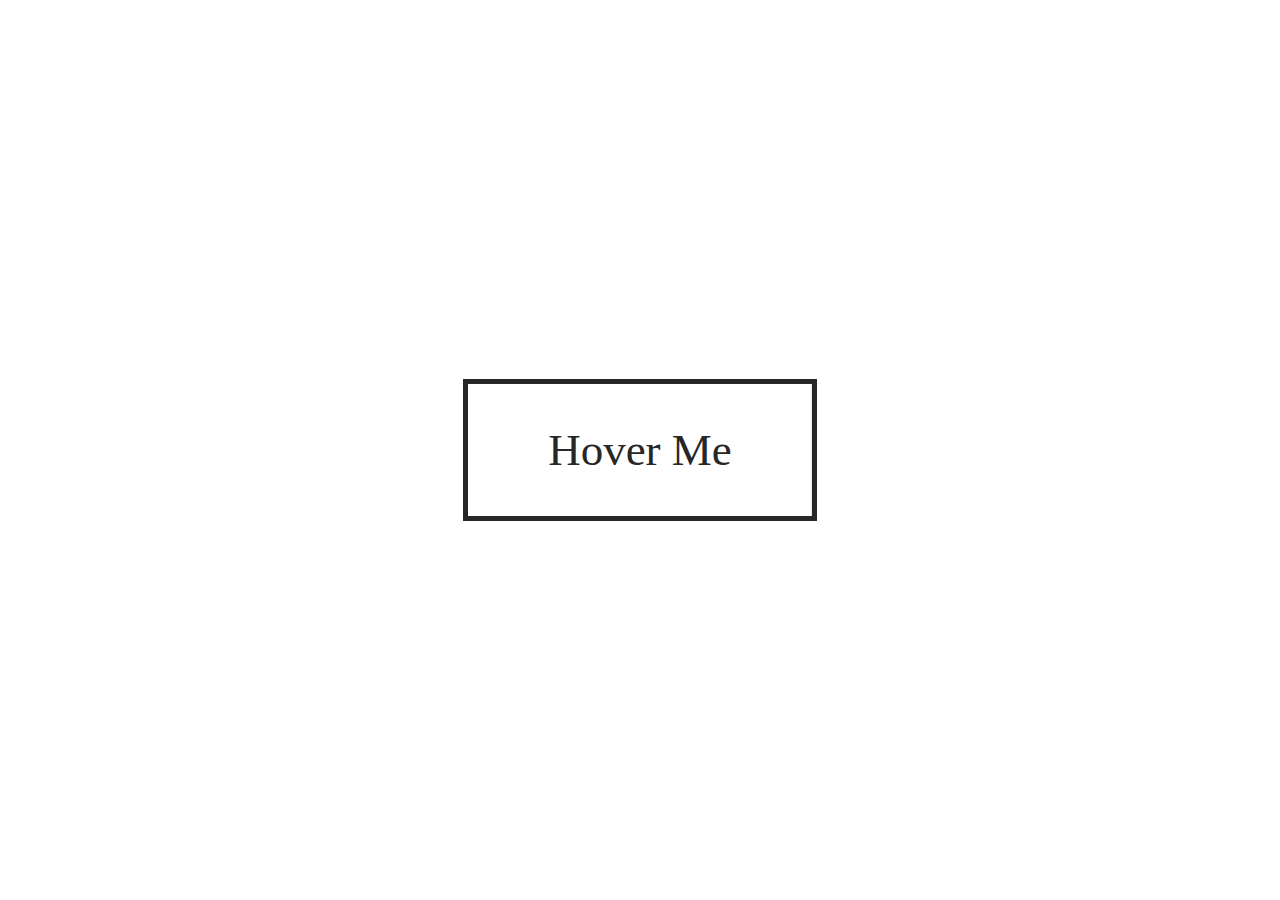
<file: Button-Hover-Effect-1/index.html>
<!DOCTYPE html>
<html lang="en">
  <head>
    <meta charset="UTF-8" />
    <meta name="viewport" content="width=device-width, initial-scale=1.0" />
    <title>Document</title>
    <link rel="stylesheet" href="style.css" />
  </head>
  <body>
    <a href="">Hover Me</a>
  </body>
</html>
</file>
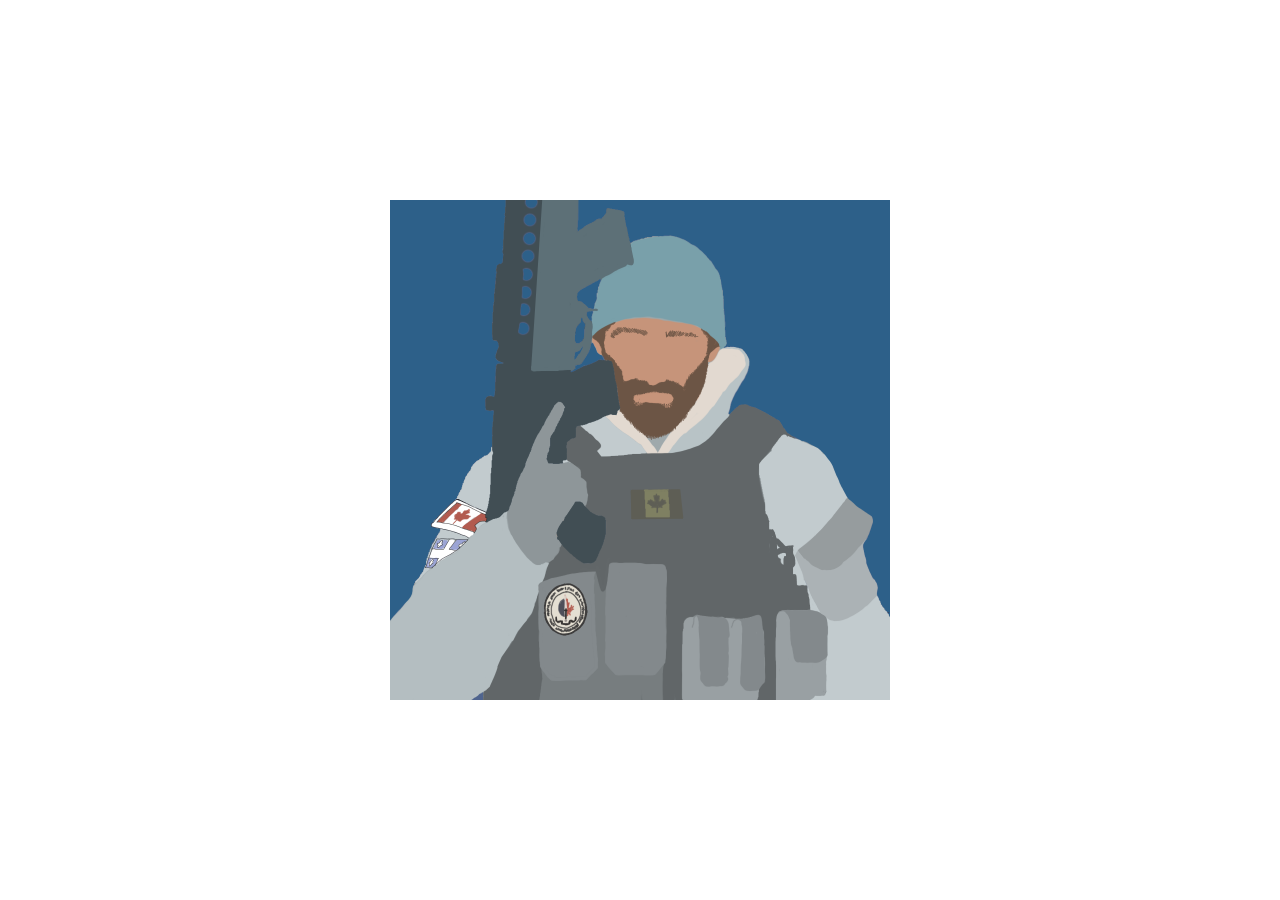
<file: image-Hover-Effect-1/index.html>
<!DOCTYPE html>
<html lang="en">
  <head>
    <meta charset="UTF-8" />
    <meta name="viewport" content="width=device-width, initial-scale=1.0" />
    <title>Document</title>
    <link rel="stylesheet" href="style.css" />
  </head>
  <body>
    <div class="container">
      <img src="image.png" alt="" />
      <div class="caption">
        <h1>Lorem, ipsum dolor.</h1>
        <p>Lorem ipsum dolor sit amet.</p>
      </div>
    </div>
  </body>
</html>
</file>
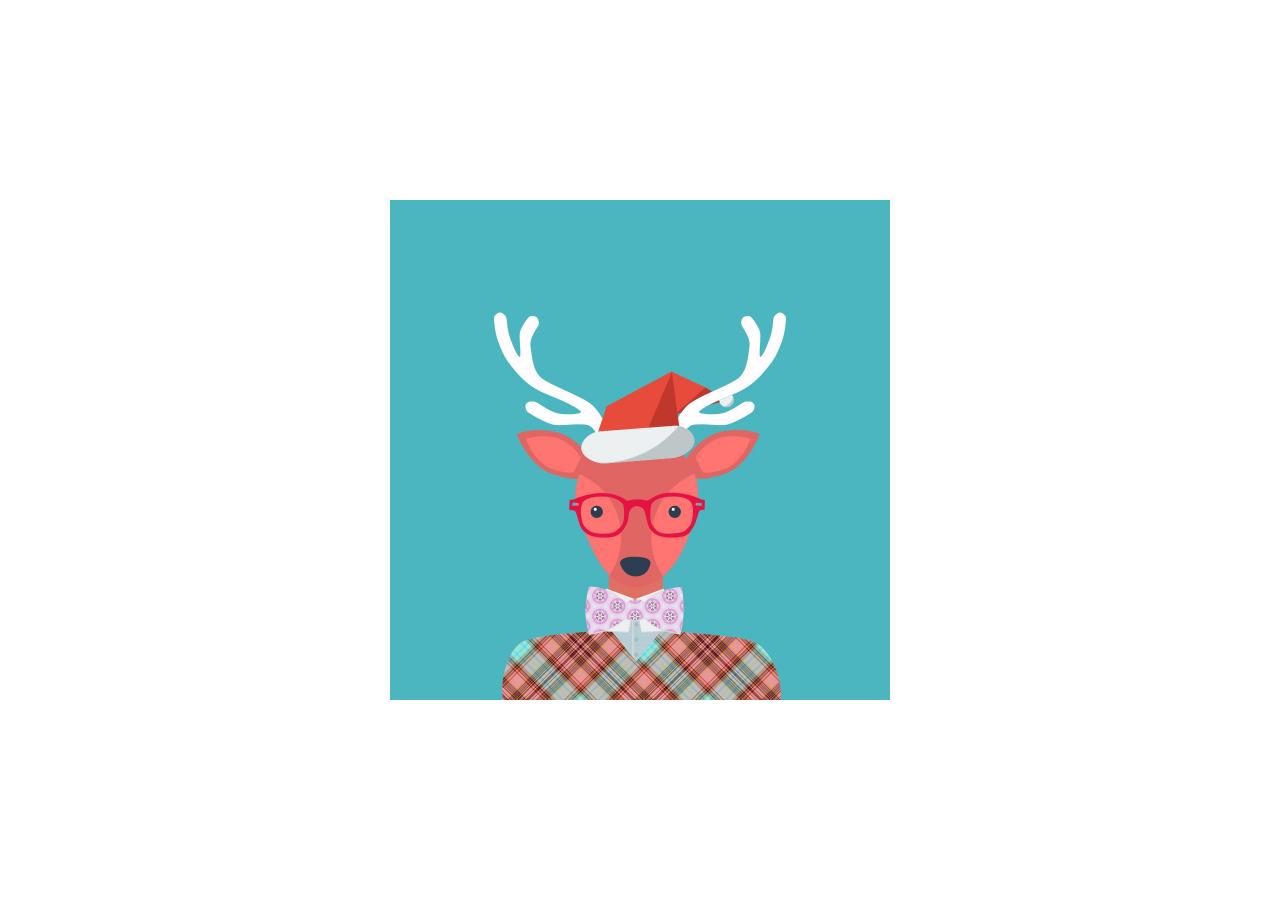
<file: Image-Hover-Effect-4/index.html>
<!DOCTYPE html>
<html lang="en">
  <head>
    <meta charset="UTF-8" />
    <meta name="viewport" content="width=device-width, initial-scale=1.0" />
    <title>Document</title>
    <link rel="stylesheet" href="style.css" />
  </head>
  <body>
    <div class="container">
      <img src="image.jpg" alt="" />
      <div class="caption">
        <h1>Lorem, ipsum dolor.</h1>
        <p>Lorem ipsum dolor sit amet.</p>
      </div>
    </div>
  </body>
</html>
</file>
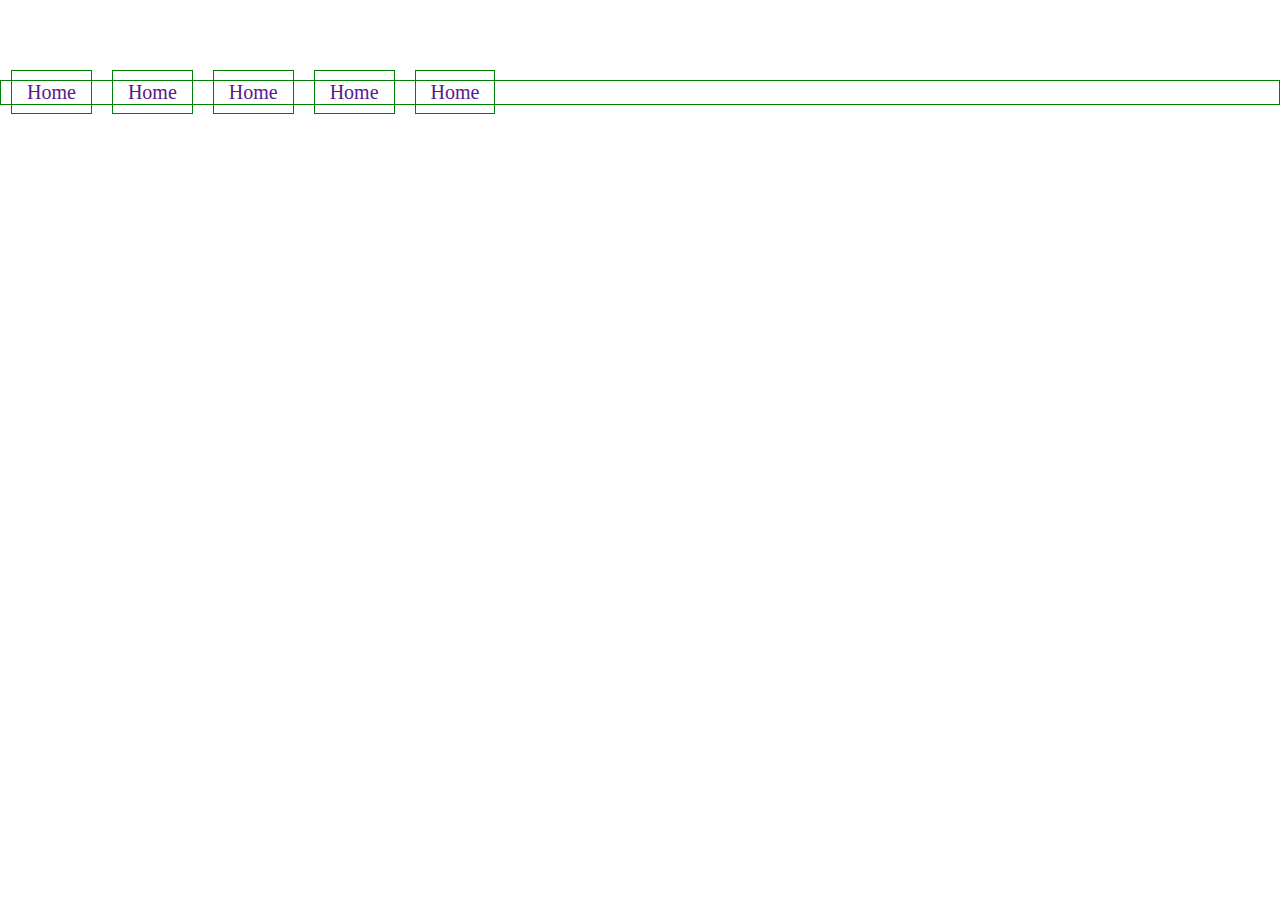
<file: Menu-Hover-Effect-2/index.html>
<!DOCTYPE html>
<html lang="en">
  <head>
    <meta charset="UTF-8" />
    <meta name="viewport" content="width=device-width, initial-scale=1.0" />
    <title>Document</title>
    <link rel="stylesheet" href="style.css" />
  </head>
  <body>
    <div class="container">
      <ul class="nav">
        <li class="nav-item"><a href="">Home</a></li>
        <li class="nav-item"><a href="">Home</a></li>
        <li class="nav-item"><a href="">Home</a></li>
        <li class="nav-item"><a href="">Home</a></li>
        <li class="nav-item"><a href="">Home</a></li>
      </ul>
    </div>
  </body>
</html>
</file>
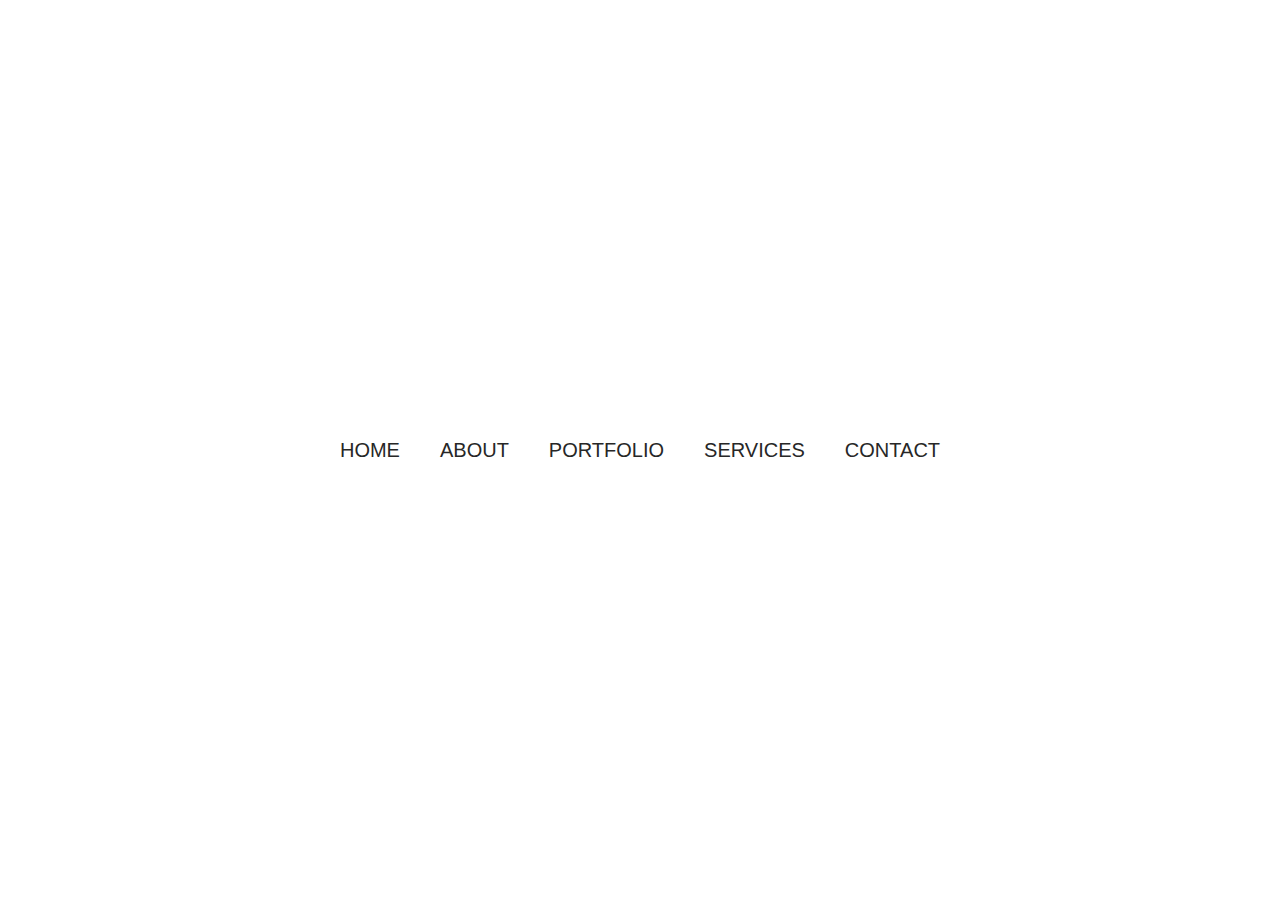
<file: New fomenu hover effect with css transitions/index.htm>
<!DOCTYPE html>
<html lang="en-US">
    
<head>
    <meta charset="UTF-8">
    <meta name="viewport" content="width=device-width, initial-scale=1">
    <title>CSS animatin, transitions and transforms</title>
                
    <!-- OUR STYLESHEET -->
    <link rel="stylesheet" href="style.css" type="text/css" media="all">

    <!-- FONT ِAWESOME -->
    <link rel="stylesheet" href="https://use.fontawesome.com/releases/v5.4.2/css/all.css" integrity="sha384-/rXc/GQVaYpyDdyxK+ecHPVYJSN9bmVFBvjA/9eOB+pb3F2w2N6fc5qB9Ew5yIns" crossorigin="anonymous">

   
</head>

<body>

	<ul>
		<li><a href="#">home</a></li>
		<li><a href="#">about</a></li>
		<li><a href="#">portfolio</a></li>
		<li><a href="#">services</a></li>
		<li><a href="#">contact</a></li>
	</ul>

</body>
</html>
</file>
<file: Button-Hover-Effect-1/style.css>
*,
*::before,
*::after {
  margin: 0;
  padding: 0;
  box-sizing: border-box;
}
body {
  height: 100vh;
  display: grid;
  place-items: center;
}
a {
  text-decoration: none;
  color: #272727;
  border: 5px solid #272727;
  padding: 40px 80px;
  font-size: 45px;
  position: relative;
  overflow: hidden;
}
a::before {
  content: '';
  position: absolute;
  width: 100%;
  height: 100%;
  background-color: aqua;
  left: 0;
  top: 0;
  transform: rotate(90deg);
  transform-origin: bottom right;
  z-index: -1;
  transition: transform 0.8s;
}
a:hover::before {
  transform: rotate(0);
}
</file>
<file: image-Hover-Effect-1/style.css>
*,
*::before,
*::after {
  padding: 0;
  margin: 0;
  box-sizing: border-box;
}

img {
  width: 100%;
  max-width: 100%;
}
body {
  height: 100vh;
  display: grid;
  place-items: center;
}
.container {
  width: 500px;
  height: 500px;
  position: relative;
  overflow: hidden;
}

.container img {
  transition: all 0.5s;
}
.caption {
  position: absolute;
  top: 0;
  left: 0;
  width: 100%;
  height: 100%;
  display: grid;
  justify-content: center;
  align-content: center;
  opacity: 0;
  background: rgba(0, 0, 0, 0);
  transition: all 0.5s;
}

.container:hover .caption {
  opacity: 1;
  background: rgba(0, 0, 0, 0.5);
}
.container:hover img {
  transform: scale(1.3) rotate(15deg);
}
</file>
<file: Image-Hover-Effect-4/style.css>
*,
*::before,
*::after {
  padding: 0;
  margin: 0;
  box-sizing: border-box;
}

img {
  width: 100%;
  max-width: 100%;
}
body {
  height: 100vh;
  display: grid;
  place-items: center;
}
.container {
  width: 500px;
  height: 500px;
  position: relative;
  overflow: hidden;
}

.container img {
  transition: all 0.5s;
}
.caption {
  position: absolute;
  bottom: 0;
  left: 0;
  width: 100%;
  height: 30%;
  display: grid;
  justify-content: center;
  align-content: center;
  color: white;
  background: black;
  transform: translateY(100%);
  transition: all 0.5s;
}

.container:hover .caption {
  transform: translateY(0);
}
.container:hover img {
  transform: translateY(-30%);
}
</file>
<file: Menu-Hover-Effect-2/style.css>
*,
*::before,
*::after {
  padding: 0;
  margin: 0;
  box-sizing: border-box;
}

.nav {
  margin-top: 5rem;
  display: flex;
  border: 1px solid green;
}

.nav li {
  list-style-type: none;
}
.nav li a {
  text-decoration: none;
  position: relative;
  padding: 10px 15px;
  margin: 0 10px;
  transition: all 0.4s;
  border: 1px solid green;
  font-size: 20px;
}
.nav li a:hover {
  background-color: red;
  color: white;
  /* font-weight: 700; */
}
.nav li a::before {
  position: absolute;
  content: '';
  bottom: 10px;
  left: 10px;
  width: 18px;
  height: 18px;
  opacity: 0;
  transition: all 0.4s;
  border: 3px solid red;
  border-width: 0 0 3px 3px;
}
.nav li a::after {
  position: absolute;
  content: '';
  top: 10px;
  right: 10px;
  width: 18px;
  opacity: 0;
  height: 18px;
  border: 3px solid red;
  border-width: 3px 3px 0 0;
  transition: all 0.4s;
}
.nav li a:hover::before {
  bottom: -8px;
  left: -8px;
  opacity: 1;
}

.nav li a:hover::after {
  top: -8px;
  right: -8px;
  opacity: 1;
}
</file>
<file: New fomenu hover effect with css transitions/style.css>
body {
 margin: 0;
 display: flex;
 align-items: center;
 justify-content: center;
 height: 100vh;
 font-family: sans-serif;
}

ul {
  margin: 0;
  padding: 0;
  display: flex;
  list-style-type: none;
}

ul li a {
  color: #272727;
  font-size: 20px;
  text-decoration: none;
  text-transform: uppercase;
  padding: 5px 10px;
  margin: 0px 10px;
  position: relative;
  transition: all .5s
}

a:hover {
  background-color: #e91e63;
  color:white;
}

a:before {
  content: "";
  position: absolute;
  bottom: 12px;
  left: 12px;
  width: 12px;
  height: 12px;
  border: 3px solid #e91e63;
  border-width: 0 0 3px 3px;
  opacity: 0;
  transition: all 0.3s
}

a:hover:before {
  opacity: 1;
  bottom: -8px;
  left: -8px;
}

a:after {
  content: "";
  position: absolute;
  top: 12px;
  right: 12px;
  width: 12px;
  height: 12px;
  border: 3px solid #e91e63;
  border-width: 3px 3px 0 0;
  opacity: 0;
  transition: all 0.3s;
}

a:hover:after {
  opacity: 1;
  top: -8px;
  right: -8px;
}
</file>
